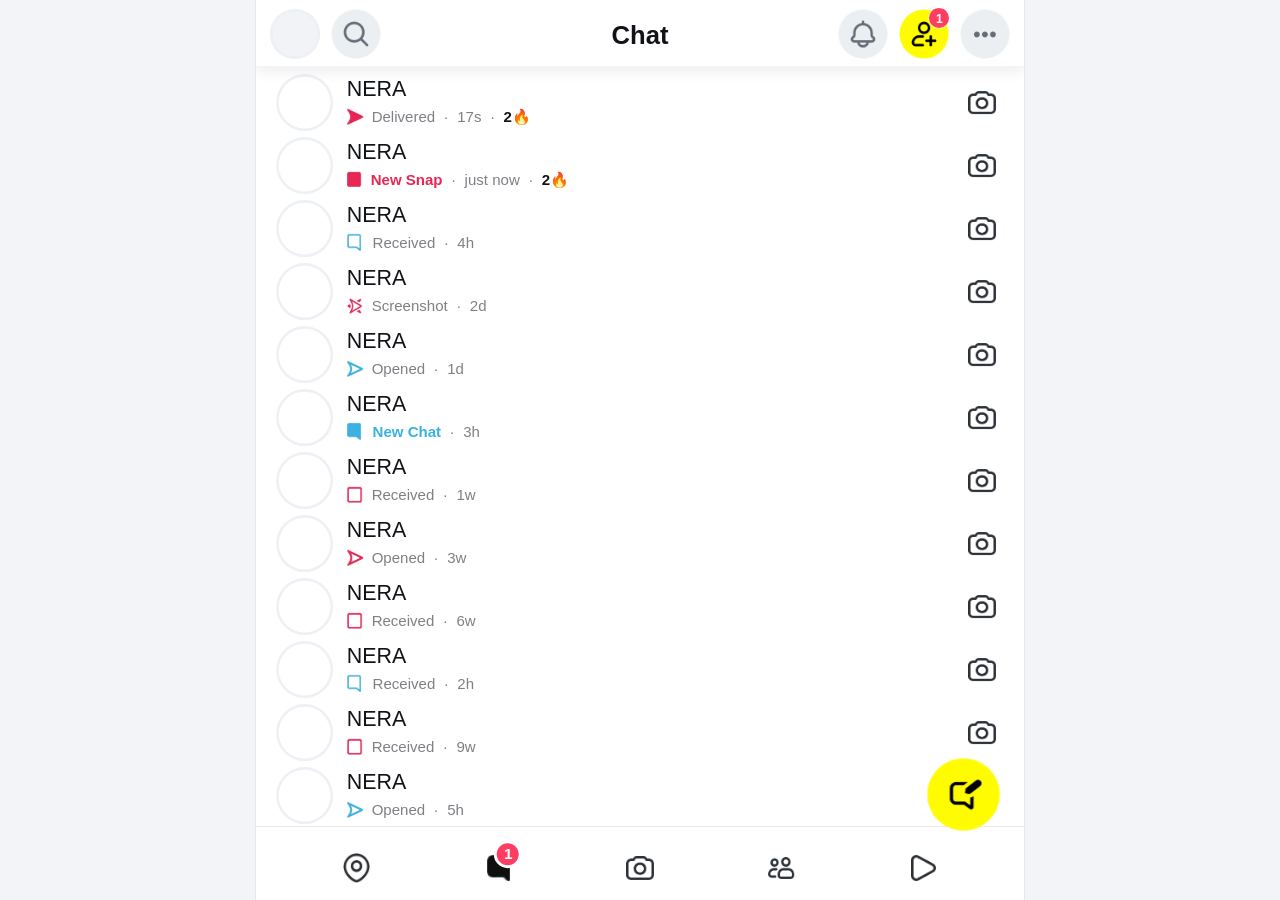
<file: index.html>
<!doctype html>
<html lang="en">
  <head>
    <meta charset="utf-8" />
    <meta name="viewport" content="width=device-width, initial-scale=1, viewport-fit=cover" />
    <meta name="theme-color" content="#ffffff" />
    <meta name="apple-mobile-web-app-capable" content="yes" />
    <meta name="apple-mobile-web-app-status-bar-style" content="default" />
    <meta name="apple-mobile-web-app-title" content="SnapApp" />
    <link rel="manifest" href="manifest.webmanifest" />
    <link rel="apple-touch-icon" href="app-icon-192.png" />
    <link rel="stylesheet" href="styles.css" />
    <title>SnapApp</title>
  </head>
  <body>
    <main class="app-shell" aria-label="Chat">
      <header class="top-bar">
        <button class="avatar-button" type="button" aria-label="Profile">
          <span class="profile-avatar">A</span>
        </button>
        <button class="round-button" type="button" aria-label="Search">
          <img src="icons/search.png" alt="" />
        </button>
        <h1>Chat</h1>
        <button class="round-button" type="button" aria-label="Notifications">
          <img src="icons/notification snap.png" alt="" />
        </button>
        <button class="round-button quick-add" type="button" aria-label="Quick add">
          <img src="icons/quick add.png" alt="" />
          <span class="badge">11</span>
        </button>
        <button class="round-button" type="button" aria-label="More options">
          <img src="icons/more-options.png" alt="" />
        </button>
      </header>

      <section class="chat-list" id="chatList" aria-label="Recent chats"></section>

      <button class="compose-button" type="button" aria-label="New chat">
        <img src="icons/chat.png" alt="" />
      </button>

      <nav class="tab-bar" aria-label="Main navigation">
        <button class="tab-button" type="button" aria-label="Map">
          <img src="location-removebg-preview.png" alt="" />
        </button>
        <button class="tab-button active" type="button" aria-label="Chat">
          <img src="icons/chat(dashbar).png" alt="" />
          <span class="tab-badge" id="chatTabBadge">1</span>
        </button>
        <button class="tab-button" type="button" aria-label="Camera">
          <img src="icons/camera.png" alt="" />
        </button>
        <button class="tab-button" type="button" aria-label="Stories">
          <img src="icons/stories.png" alt="" />
        </button>
        <button class="tab-button" type="button" aria-label="Spotlight">
          <img src="icons/reels.png" alt="" />
        </button>
      </nav>

      <dialog class="person-editor" id="personEditor" aria-labelledby="editorTitle">
        <form method="dialog" class="editor-panel">
          <h2 id="editorTitle">Edit Friend</h2>
          <div class="editor-preview" id="editorPreview" aria-hidden="true"></div>
          <label>
            <span>Name</span>
            <input id="nameInput" name="name" autocomplete="off" maxlength="32" />
          </label>
          <label>
            <span>Snapchat Username</span>
            <input id="snapUrlInput" name="snapUrl" autocomplete="off" autocapitalize="none" spellcheck="false" placeholder="username" />
          </label>
          <label>
            <span>Bitmoji Background</span>
            <input id="bitmojiBgInput" name="bitmojiBg" type="color" value="#eef1f5" />
          </label>
          <button class="fetch-button" id="fetchSnapProfile" type="button">Get Bitmoji</button>
          <section class="quick-controls" aria-label="Bitmoji badge emoji">
            <span>Badge Emoji</span>
            <div class="emoji-badge-grid" id="profileEmojiGrid"></div>
          </section>
          <section class="bitmoji-picker" aria-label="Saved Bitmojis">
            <span>Saved Bitmojis</span>
            <div class="bitmoji-grid" id="bitmojiGrid"></div>
          </section>
          <menu class="editor-actions">
            <button class="text-button" value="cancel" type="submit">Cancel</button>
            <button class="save-button" id="savePerson" value="default" type="submit">Save</button>
          </menu>
        </form>
      </dialog>

      <dialog class="person-editor" id="bitmojiManager" aria-labelledby="bitmojiManagerTitle">
        <form method="dialog" class="editor-panel">
          <h2 id="bitmojiManagerTitle">Saved Bitmojis</h2>
          <div class="bitmoji-grid manager-grid" id="managerBitmojiGrid"></div>
          <menu class="editor-actions">
            <button class="save-button" value="default" type="submit">Done</button>
          </menu>
        </form>
      </dialog>

      <dialog class="person-editor" id="badgeEditor" aria-labelledby="badgeEditorTitle">
        <form method="dialog" class="editor-panel" id="badgeForm">
          <h2 id="badgeEditorTitle">Notification Count</h2>
          <label>
            <span>Number</span>
            <input id="badgeInput" name="badgeCount" type="number" inputmode="numeric" min="0" max="999" autocomplete="off" />
          </label>
          <menu class="editor-actions">
            <button class="text-button" value="cancel" type="submit">Cancel</button>
            <button class="save-button" id="saveBadge" value="default" type="submit">Save</button>
          </menu>
        </form>
      </dialog>

      <dialog class="person-editor" id="chatBadgeEditor" aria-labelledby="chatBadgeEditorTitle">
        <form method="dialog" class="editor-panel" id="chatBadgeForm">
          <h2 id="chatBadgeEditorTitle">Chat Count</h2>
          <label>
            <span>Number</span>
            <input id="chatBadgeInput" name="chatBadgeCount" type="number" inputmode="numeric" min="0" max="999" autocomplete="off" />
          </label>
          <menu class="editor-actions">
            <button class="text-button" value="cancel" type="submit">Cancel</button>
            <button class="save-button" id="saveChatBadge" value="default" type="submit">Save</button>
          </menu>
        </form>
      </dialog>

      <dialog class="person-editor" id="statusEditor" aria-labelledby="statusEditorTitle">
        <form method="dialog" class="editor-panel" id="statusForm">
          <h2 id="statusEditorTitle">Edit Chat</h2>
          <label>
            <span>Status</span>
            <select id="statusStateInput" name="statusState">
              <option value="new">New</option>
              <option value="delivered">Delivered</option>
              <option value="received">Received</option>
              <option value="opened">Opened</option>
              <option value="screenshot">Screenshot</option>
            </select>
          </label>
          <label>
            <span>Type</span>
            <select id="statusMediaInput" name="statusMedia">
              <option value="chat">Chat</option>
              <option value="snap">Snap</option>
              <option value="video">Video</option>
            </select>
          </label>
          <label>
            <span>Timing</span>
            <input id="statusTimeInput" name="statusTime" autocomplete="off" placeholder="4h, 2d, 1w" />
          </label>
          <label>
            <span>Streak</span>
            <input id="statusStreakInput" name="statusStreak" type="number" inputmode="numeric" min="0" max="9999" autocomplete="off" />
          </label>
          <label class="check-row">
            <input id="liveVisibleInput" name="liveVisible" type="checkbox" />
            <span>Visible on live page</span>
          </label>
          <section class="quick-controls" aria-label="Quick status controls">
            <span>Quick Status</span>
            <div class="quick-grid">
              <button class="quick-control" type="button" data-status-preset="received">Received</button>
              <button class="quick-control" type="button" data-status-preset="opened">Opened</button>
              <button class="quick-control" type="button" data-status-preset="new-chat">New Chat</button>
              <button class="quick-control" type="button" data-status-preset="new-snap">New Snap</button>
            </div>
          </section>
          <menu class="editor-actions">
            <button class="text-button" value="cancel" type="submit">Cancel</button>
            <button class="save-button" id="saveStatus" value="default" type="submit">Save</button>
          </menu>
        </form>
      </dialog>

      <dialog class="person-editor" id="randomizerEditor" aria-labelledby="randomizerTitle">
        <form method="dialog" class="editor-panel">
          <h2 id="randomizerTitle">Randomize Chats</h2>
          <section class="quick-controls" aria-label="Random chat controls">
            <span>Timing Style</span>
            <div class="quick-grid time-grid">
              <button class="quick-control" type="button" data-randomize-range="fresh">Newest</button>
              <button class="quick-control" type="button" data-randomize-range="today">Today</button>
              <button class="quick-control" type="button" data-randomize-range="days">Days</button>
              <button class="quick-control" type="button" data-randomize-range="weeks">Weeks</button>
              <button class="quick-control" type="button" data-randomize-range="old">Older</button>
            </div>
          </section>
          <menu class="editor-actions">
            <button class="save-button" value="default" type="submit">Done</button>
          </menu>
        </form>
      </dialog>
    </main>

    <script src="config.js"></script>
    <script src="app.js"></script>
  </body>
</html>
</file>
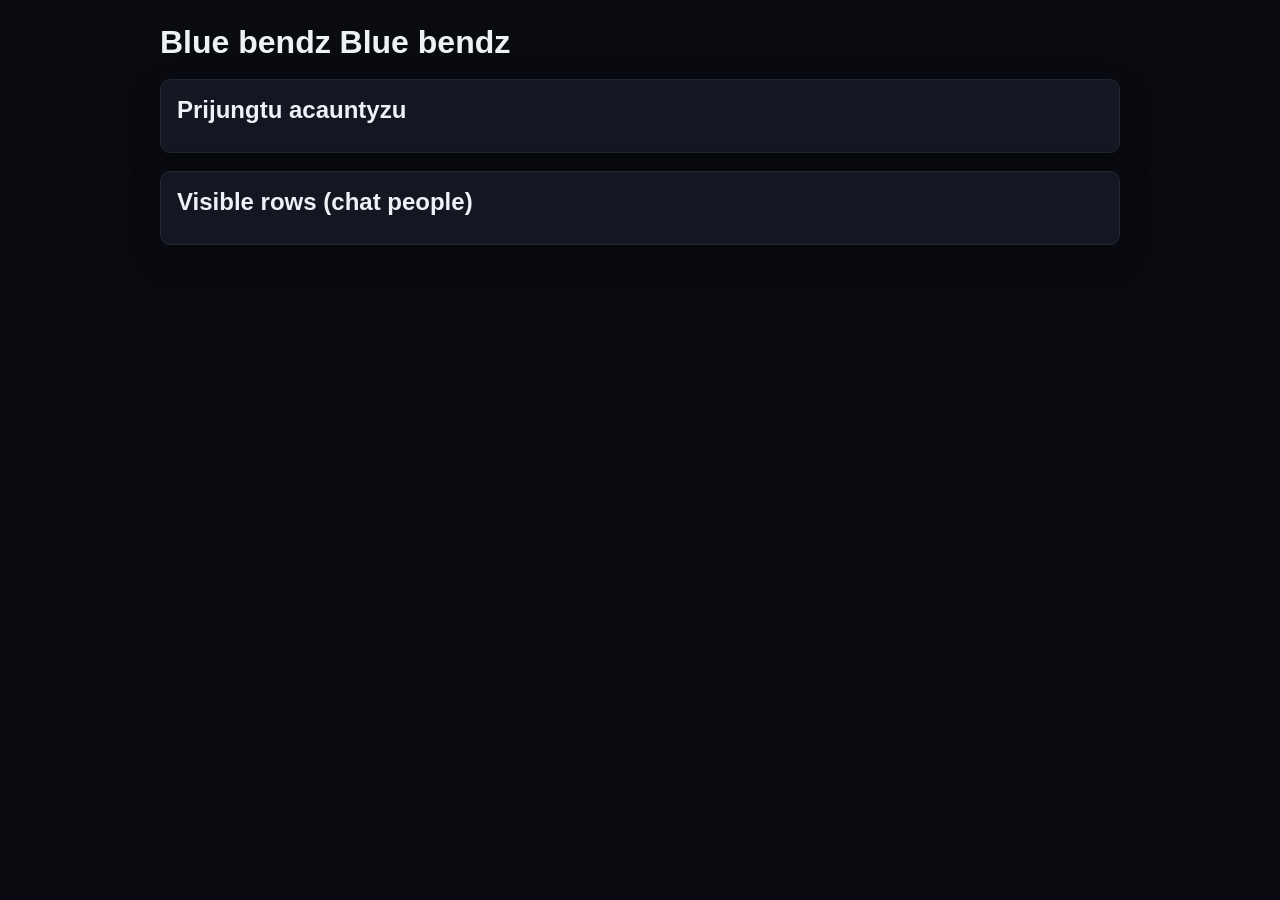
<file: admin.html>
<!doctype html>
<html lang="en">
  <head>
    <meta charset="utf-8" />
    <meta name="viewport" content="width=device-width, initial-scale=1" />
    <title>Live</title>
    <style>
      :root {
        font-family: "Avenir Next", Avenir, -apple-system, BlinkMacSystemFont, "Segoe UI", sans-serif;
        color: #eef2f7;
        background: #090b10;
      }

      * {
        box-sizing: border-box;
      }

      body {
        margin: 0;
        padding: 24px;
      }

      main {
        display: grid;
        gap: 18px;
        max-width: 960px;
        margin: 0 auto;
      }

      h1,
      h2 {
        margin: 0;
      }

      section {
        display: grid;
        gap: 12px;
        padding: 16px;
        border-radius: 10px;
        border: 1px solid #222733;
        background: #121722;
        box-shadow: 0 12px 34px rgba(0, 0, 0, 0.28);
      }

      .client,
      .row-card {
        display: grid;
        gap: 8px;
        padding: 12px;
        border: 1px solid #2b3342;
        border-radius: 8px;
        background: #171d29;
      }

      .meta {
        color: #8f98a8;
        font-size: 13px;
      }

      textarea {
        min-height: 76px;
        width: 100%;
        resize: vertical;
        color: #f4f7fb;
        border: 1px solid #343d4f;
        border-radius: 8px;
        background: #0c111a;
        padding: 10px;
        font: inherit;
      }

      textarea:focus {
        outline: none;
        border-color: #39b2dd;
        box-shadow: 0 0 0 3px rgba(57, 178, 221, 0.18);
      }

      .empty {
        color: #8f98a8;
      }
    </style>
  </head>
  <body>
    <main>
      <h1>Blue bendz Blue bendz</h1>
      <section>
        <h2>Prijungtu acauntyzu</h2>
        <div id="clients"></div>
      </section>
      <section>
        <h2>Visible rows (chat people)</h2>
        <div id="rows"></div>
      </section>
    </main>
    <script src="config.js"></script>
    <script src="admin.js"></script>
  </body>
</html>
</file>
<file: styles.css>
:root {
  --page-bg: #ffffff;
  --text: #111318;
  --muted: #7e8085;
  --icon: #2c333b;
  --hairline: #e8eaee;
  --button-bg: #eef1f5;
  --snap-yellow: #fffc00;
  --accent-blue: #12a8e8;
  --avatar-size: clamp(2.82rem, 11.85vw, 3.58rem);
  --top-control-size: clamp(2.48rem, 10.45vw, 3.12rem);
  --bottom-control-size: clamp(3.28rem, 12.6vw, 4rem);
  --bottom-icon-size: clamp(1.28rem, 5.25vw, 1.62rem);
  --side-gutter: clamp(0.9rem, 4vw, 1.45rem);
  color-scheme: light;
  font-family: "Avenir Next", Avenir, -apple-system, BlinkMacSystemFont, "Segoe UI", Roboto, Helvetica, Arial, sans-serif;
}

* {
  box-sizing: border-box;
  -webkit-tap-highlight-color: transparent;
}

html,
body {
  width: 100%;
  height: 100%;
  margin: 0;
  background: var(--page-bg);
  color: var(--text);
}

body {
  overflow: hidden;
  touch-action: manipulation;
  overscroll-behavior: none;
}

button {
  border: 0;
  padding: 0;
  background: transparent;
  color: inherit;
  font: inherit;
}

.app-shell {
  position: relative;
  display: grid;
  grid-template-rows: auto minmax(0, 1fr) auto;
  width: 100%;
  height: 100dvh;
  max-width: 48rem;
  margin: 0 auto;
  background: #fff;
  overflow: hidden;
}

.top-bar {
  position: sticky;
  top: 0;
  display: grid;
  grid-template-columns: auto auto minmax(4.4rem, 1fr) auto auto auto;
  align-items: center;
  gap: clamp(0.4rem, 1.95vw, 0.68rem);
  padding: calc(env(safe-area-inset-top, 0px) + clamp(0.02rem, 0.12vh, 0.14rem))
    clamp(0.55rem, 2.45vw, 0.9rem) clamp(0.62rem, 1.8vh, 0.95rem);
  background: rgba(255, 255, 255, 0.98);
  border-bottom: 1px solid #f3f4f6;
  box-shadow: 0 0.42rem 0.72rem rgba(17, 24, 39, 0.06);
  z-index: 4;
}

.top-bar > * {
  transform: translateY(0.5rem);
}

.top-bar h1 {
  position: absolute;
  left: 50%;
  transform: translate(-50%, 0.18rem);
  pointer-events: none;
}

.avatar-button,
.round-button[aria-label="Search"] {
  transform: translateY(0.5rem);
}

.avatar-button {
  grid-column: 1;
}

.round-button[aria-label="Search"] {
  grid-column: 2;
}

.round-button[aria-label="Notifications"],
.round-button[aria-label="Quick add"],
.round-button[aria-label="More options"] {
  transform: translateY(0.5rem);
}

.round-button[aria-label="Notifications"] {
  grid-column: 4;
}

.round-button[aria-label="Quick add"] {
  grid-column: 5;
}

.round-button[aria-label="More options"] {
  grid-column: 6;
}

.top-bar h1 {
  margin: 0;
  text-align: center;
  font-size: clamp(1.22rem, 5.02vw, 1.6rem);
  font-weight: 590;
  line-height: 1;
  letter-spacing: 0;
}

.round-button,
.avatar-button {
  position: relative;
  display: flex;
  align-items: center;
  justify-content: center;
  width: var(--top-control-size);
  height: var(--top-control-size);
  border-radius: 50%;
  flex: 0 0 auto;
}

.round-button {
  background: transparent;
}

.round-button img {
  width: 100%;
  height: 100%;
  object-fit: contain;
}

.quick-add {
  background: transparent;
}

.badge {
  position: absolute;
  top: -0.08rem;
  right: -0.02rem;
  width: clamp(1.05rem, 4.25vw, 1.24rem);
  height: clamp(1.05rem, 4.25vw, 1.24rem);
  padding: 0;
  display: flex;
  align-items: center;
  justify-content: center;
  border-radius: 50%;
  background: #ff3d63;
  color: #fff;
  box-shadow: 0 0 0 1px rgba(255, 255, 255, 0.45);
}

.badge[hidden] {
  display: none;
}

.badge-number {
  display: block;
  font-family: -apple-system, BlinkMacSystemFont, "SF Pro Display", sans-serif;
  font-size: 0.75rem;
  font-style: normal;
  font-weight: 600;
  line-height: 1;
  letter-spacing: 0;
  transform: translateY(0.035rem);
}

.profile-avatar,
.chat-avatar {
  display: grid;
  place-items: center;
  width: 100%;
  height: 100%;
  border-radius: 50%;
  background: linear-gradient(145deg, #f7c191 0%, #f4d1b3 44%, #af7450 100%);
  color: #fff;
  font-weight: 800;
  box-shadow: inset 0 0 0 0.16rem #edf0f4;
  overflow: hidden;
}

.profile-avatar {
  background: #f1f3f6;
  font-size: clamp(1.35rem, 5.8vw, 1.82rem);
}

.chat-list {
  min-height: 0;
  height: 100%;
  padding: clamp(0.18rem, 0.62vh, 0.36rem) var(--side-gutter)
    calc(env(safe-area-inset-bottom, 0px) + clamp(7.4rem, 19vh, 9.4rem));
  overflow-y: auto;
  overscroll-behavior: contain;
  -webkit-overflow-scrolling: touch;
  scrollbar-width: none;
  transform: translateY(-0.12rem);
}

.chat-list::-webkit-scrollbar {
  display: none;
}

.chat-row {
  display: grid;
  grid-template-columns: var(--avatar-size) minmax(0, 1fr) auto;
  align-items: center;
  gap: clamp(0.48rem, 2.25vw, 0.82rem);
  min-height: clamp(3.36rem, 7vh, 4.02rem);
  cursor: pointer;
}

.avatar-edit,
.chat-main {
  transform: translateX(-0.18rem);
}

.avatar-edit {
  position: relative;
  display: grid;
  place-items: center;
  width: var(--avatar-size);
  height: var(--avatar-size);
  border-radius: 50%;
}

.avatar-edit:active,
.avatar-button:active {
  background: #e9edf3;
}

.chat-avatar {
  width: var(--avatar-size);
  height: var(--avatar-size);
  background: transparent;
  font-size: clamp(2.15rem, 9.2vw, 3.16rem);
  line-height: 1;
  text-transform: none;
}

.profile-avatar img,
.chat-avatar img,
.editor-preview img {
  width: 118%;
  height: 118%;
  border-radius: 0;
  object-fit: contain;
  background: transparent;
  transform: translateY(-12%);
}

.chat-avatar.snap {
  background: transparent;
  color: #111318;
  box-shadow: none;
}

.chat-avatar.ai {
  background: transparent;
}

.chat-avatar.blank {
  background: transparent;
}

.friend-emoji-badge {
  position: absolute;
  left: -0.18rem;
  bottom: -0.02rem;
  display: flex;
  align-items: center;
  justify-content: center;
  width: clamp(1.22rem, 4.8vw, 1.5rem);
  height: clamp(1.22rem, 4.8vw, 1.5rem);
  border-radius: 999px;
  background: #fff;
  font-size: clamp(0.72rem, 2.9vw, 0.9rem);
  line-height: 1;
  box-shadow: none;
  z-index: 2;
}

.friend-emoji-badge::before {
  content: attr(data-emoji);
  display: block;
  transform: translateY(0.03rem);
}

.chat-main {
  min-width: 0;
}

.chat-name {
  display: block;
  width: 100%;
  color: var(--text);
  font-size: clamp(1.04rem, 4.35vw, 1.34rem);
  font-weight: 430;
  line-height: 1.12;
  letter-spacing: 0;
  text-overflow: ellipsis;
  white-space: nowrap;
  transform: translateY(-0.08rem);
}

.chat-meta {
  display: flex;
  align-items: center;
  gap: clamp(0.36rem, 1.65vw, 0.56rem);
  margin-top: clamp(0.24rem, 0.95vh, 0.44rem);
  color: var(--muted);
  font-size: clamp(0.78rem, 3.15vw, 0.94rem);
  font-weight: 500;
  line-height: 1.15;
  white-space: nowrap;
  transform: translateY(-0.08em);
}

.chat-meta.live-text {
  color: #3f3f3f;
  animation: liveTextPulse 1.15s ease-in-out infinite;
}

.chat-meta.live-text::before {
  content: "🖊️";
  display: inline-block;
  margin-right: 0.22em;
  transform: translateY(0.02em);
  animation: liveTextPulse 1.15s ease-in-out infinite;
}

.chat-meta.live-text::after {
  content: "";
  display: inline-block;
  width: 0.08em;
  height: 1.05em;
  margin-left: 0;
  background: currentColor;
  transform: translate(-0.16em, 0.03em);
  animation: liveCaretBlink 0.9s steps(1, end) infinite;
}

@keyframes liveTextPulse {
  0%,
  100% {
    opacity: 1;
  }

  50% {
    opacity: 0.42;
  }
}

@keyframes liveCaretBlink {
  0%,
  48% {
    opacity: 1;
  }

  49%,
  100% {
    opacity: 0;
  }
}

.new-message-label {
  font-weight: 680;
}

.message-label,
.message-time,
.meta-dot,
.streak-count {
  display: inline-flex;
  align-items: center;
}

.streak-count {
  color: #111318;
  font-weight: 600;
}

.status-icon {
  width: clamp(0.82rem, 3.38vw, 1rem);
  height: clamp(0.82rem, 3.38vw, 1rem);
  object-fit: contain;
  flex: 0 0 auto;
}

.status-icon-new-chat,
.status-icon-received-chat {
  width: calc(clamp(0.82rem, 3.38vw, 1rem) * 1.06);
  height: calc(clamp(0.82rem, 3.38vw, 1rem) * 1.06);
  transform: translateX(-6%);
}

.status-icon-new-snap,
.status-icon-new-video {
  width: calc(clamp(0.82rem, 3.38vw, 1rem) * 0.94);
  height: calc(clamp(0.82rem, 3.38vw, 1rem) * 0.94);
}

.camera-button {
  display: grid;
  place-items: center;
  width: clamp(1.9rem, 7.7vw, 2.36rem);
  height: clamp(1.9rem, 7.7vw, 2.36rem);
}

.camera-button img {
  width: 72%;
  height: 72%;
  object-fit: contain;
}

.snap-preview {
  display: grid;
  place-items: center;
  gap: 0.12rem;
  color: #252a31;
  font-size: clamp(0.82rem, 3.4vw, 1rem);
  font-weight: 750;
}

.snap-preview .orb {
  width: clamp(2.85rem, 11vw, 3.75rem);
  height: clamp(2.85rem, 11vw, 3.75rem);
  border: 0.16rem solid #2e3440;
  border-radius: 50%;
  background:
    radial-gradient(circle at 40% 36%, #ffffff 0 0.09rem, transparent 0.1rem),
    radial-gradient(circle at 68% 26%, #fffcdc 0 0.12rem, transparent 0.13rem),
    radial-gradient(circle at 52% 62%, #ffed74 0 0.11rem, transparent 0.12rem),
    #214daa;
}

.compose-button {
  position: fixed;
  right: max(var(--side-gutter), calc((100vw - 48rem) / 2 + var(--side-gutter)));
  bottom: calc(env(safe-area-inset-bottom, 0px) + clamp(3.08rem, 7.62vh, 4.28rem));
  display: grid;
  place-items: center;
  width: clamp(3.55rem, 13.5vw, 4.65rem);
  height: clamp(3.55rem, 13.5vw, 4.65rem);
  border-radius: 50%;
  background: transparent;
  box-shadow: none;
  z-index: 5;
}

.compose-button img {
  width: 99%;
  height: 99%;
  object-fit: contain;
}

.tab-bar {
  position: fixed;
  left: 50%;
  bottom: 0;
  transform: translateX(-50%);
  display: grid;
  grid-template-columns: repeat(5, minmax(0, 1fr));
  column-gap: clamp(0.35rem, 3vw, 1.05rem);
  align-items: start;
  width: min(100%, 48rem);
  min-height: calc(max(0px, calc(env(safe-area-inset-bottom, 0px) - 0.53rem)) + clamp(3.21rem, 7.94vh, 3.92rem));
  padding: clamp(0.42rem, 1.15vh, 0.62rem) clamp(1.35rem, 6vw, 2.4rem)
    max(0px, calc(env(safe-area-inset-bottom, 0px) - 0.53rem));
  background: #fff;
  z-index: 4;
}

.tab-bar::before {
  content: "";
  position: absolute;
  top: 0;
  left: 0;
  width: 100%;
  height: 1px;
  background: var(--hairline);
}

.tab-button {
  position: relative;
  display: grid;
  place-items: center;
  min-width: 0;
  height: var(--bottom-control-size);
  z-index: 1;
}

.tab-button img {
  width: var(--bottom-icon-size);
  height: var(--bottom-icon-size);
  object-fit: contain;
}

.tab-button[aria-label="Map"] img {
  width: calc(var(--bottom-icon-size) * 1.14);
  height: calc(var(--bottom-icon-size) * 1.14);
}

.tab-button[aria-label="Camera"] img {
  width: calc(var(--bottom-icon-size) * 1.05);
  height: calc(var(--bottom-icon-size) * 1.05);
}

.tab-button[aria-label="Stories"] img {
  width: calc(var(--bottom-icon-size) * 1.05);
  height: calc(var(--bottom-icon-size) * 1.05);
}

.tab-button.active img {
  filter: saturate(0) brightness(0.3);
}

.tab-badge {
  position: absolute;
  top: 0.38rem;
  left: 50%;
  display: flex;
  align-items: center;
  justify-content: center;
  width: clamp(1.12rem, 4.55vw, 1.38rem);
  height: clamp(1.12rem, 4.55vw, 1.38rem);
  border-radius: 50%;
  background: #ff3d63;
  color: #fff;
  font-family: -apple-system, BlinkMacSystemFont, "SF Pro Display", sans-serif;
  font-size: clamp(0.78rem, 3.15vw, 0.96rem);
  font-weight: 600;
  line-height: 1;
  transform: translate(-0.08rem, 0.08rem);
  z-index: 2;
  box-shadow: 0 0 0 0.18rem #fff;
  cursor: pointer;
}

.tab-badge[hidden] {
  display: none;
}

.person-editor {
  width: min(calc(100vw - 2rem), 24rem);
  padding: 0;
  border: 0;
  border-radius: 1rem;
  color: var(--text);
  background: #fff;
  box-shadow: 0 1.2rem 3rem rgba(19, 25, 33, 0.22);
}

.person-editor::backdrop {
  background: rgba(20, 24, 30, 0.28);
  backdrop-filter: blur(0.18rem);
}

.editor-panel {
  display: grid;
  gap: 0.9rem;
  padding: 1.1rem;
}

.editor-panel h2 {
  margin: 0;
  font-size: 1.25rem;
  line-height: 1.1;
  letter-spacing: 0;
}

.editor-preview {
  display: grid;
  place-items: center;
  justify-self: center;
  width: 5.4rem;
  height: 5.4rem;
  border-radius: 0;
  background: transparent;
  font-size: 3.35rem;
  box-shadow: none;
}

.editor-panel label {
  display: grid;
  gap: 0.35rem;
  color: #4d5662;
  font-size: 0.88rem;
  font-weight: 650;
}

.editor-panel .check-row {
  display: flex;
  align-items: center;
  gap: 0.62rem;
}

.editor-panel .check-row input {
  width: 1.15rem;
  min-height: 1.15rem;
}

.editor-panel input {
  width: 100%;
  min-height: 2.85rem;
  border: 1px solid #d9dee7;
  border-radius: 0.7rem;
  padding: 0 0.82rem;
  color: var(--text);
  background: #fff;
  font: inherit;
  font-size: 1.05rem;
  outline: none;
}

.editor-panel select {
  width: 100%;
  min-height: 2.85rem;
  border: 1px solid #d9dee7;
  border-radius: 0.7rem;
  padding: 0 0.82rem;
  color: var(--text);
  background: #fff;
  font: inherit;
  font-size: 1.05rem;
  outline: none;
}

.editor-panel input[type="color"] {
  height: 2.85rem;
  padding: 0.28rem;
}

.editor-panel input:focus,
.editor-panel select:focus {
  border-color: var(--accent-blue);
  box-shadow: 0 0 0 0.18rem rgba(18, 168, 232, 0.14);
}

.fetch-button {
  min-height: 2.75rem;
  border-radius: 999px;
  background: #eef1f5;
  color: #1f2933;
  font-weight: 760;
}

.fetch-button[disabled] {
  opacity: 0.62;
}

.quick-controls {
  display: grid;
  gap: 0.45rem;
  color: #4d5662;
  font-size: 0.88rem;
  font-weight: 650;
}

.quick-grid {
  display: grid;
  grid-template-columns: repeat(2, minmax(0, 1fr));
  gap: 0.45rem;
}

.time-grid {
  grid-template-columns: repeat(5, minmax(0, 1fr));
}

.quick-control {
  min-height: 2.28rem;
  border-radius: 0.62rem;
  background: #eef1f5;
  color: #1f2933;
  font-size: 0.82rem;
  font-weight: 740;
  line-height: 1;
}

.quick-control:active {
  background: #e1e6ee;
}

.emoji-badge-grid {
  display: grid;
  grid-template-columns: repeat(5, minmax(0, 1fr));
  gap: 0.45rem;
}

.emoji-badge-choice {
  display: grid;
  place-items: center;
  min-height: 2.45rem;
  border-radius: 0.62rem;
  background: #eef1f5;
  font-size: 1.12rem;
}

.emoji-badge-choice:active {
  background: #e1e6ee;
}

.emoji-badge-choice.selected {
  background: var(--snap-yellow);
}

.bitmoji-picker {
  display: grid;
  gap: 0.45rem;
  color: #4d5662;
  font-size: 0.88rem;
  font-weight: 650;
}

.bitmoji-grid {
  display: grid;
  grid-template-columns: repeat(4, minmax(0, 1fr));
  gap: 0.55rem;
  min-height: 3.2rem;
}

.bitmoji-choice {
  position: relative;
  display: grid;
  grid-template-rows: minmax(0, 1fr) auto;
  place-items: center;
  min-height: 4.7rem;
  min-width: 0;
  border-radius: 0.7rem;
  background: #f1f3f6;
  overflow: hidden;
  padding: 0.15rem 0.15rem 0.35rem;
}

.bitmoji-choice img {
  width: 112%;
  height: 112%;
  object-fit: contain;
  transform: translateY(-8%);
}

.bitmoji-choice-name {
  width: 100%;
  overflow: hidden;
  padding: 0 0.18rem;
  color: #303741;
  font-size: 0.68rem;
  font-weight: 700;
  line-height: 1.1;
  text-align: center;
  text-overflow: ellipsis;
  white-space: nowrap;
}

.bitmoji-choice:active {
  background: #e7ebf1;
}

.empty-library {
  grid-column: 1 / -1;
  display: grid;
  place-items: center;
  min-height: 3rem;
  border-radius: 0.7rem;
  background: #f5f7fa;
  color: #68707c;
  font-size: 0.92rem;
  font-weight: 560;
}

.remove-bitmoji {
  position: absolute;
  top: 0.22rem;
  right: 0.22rem;
  display: grid;
  place-items: center;
  width: 1.45rem;
  height: 1.45rem;
  border-radius: 50%;
  background: rgba(17, 19, 24, 0.76);
  color: #fff;
  font-size: 1.1rem;
  font-weight: 800;
  line-height: 1;
}

.manager-grid {
  grid-template-columns: repeat(3, minmax(0, 1fr));
}

.editor-actions {
  display: grid;
  grid-template-columns: 1fr 1fr;
  gap: 0.7rem;
  margin: 0;
  padding: 0.25rem 0 0;
}

.text-button,
.save-button {
  min-height: 2.75rem;
  border-radius: 999px;
  font-weight: 760;
}

.text-button {
  background: #eef1f5;
  color: #2f3741;
}

.save-button {
  background: var(--snap-yellow);
  color: #111318;
}

@media (max-width: 350px) {
  .top-bar {
    gap: 0.36rem;
  }

  .chat-meta {
    max-width: 100%;
    overflow: hidden;
    text-overflow: ellipsis;
  }
}

@media (min-width: 760px) {
  body {
    background: #f2f4f7;
  }

  .app-shell {
    min-height: min(100dvh, 58rem);
    margin-block: 0;
    box-shadow: 0 0 0 1px #e4e7ec;
  }
}
</file>
